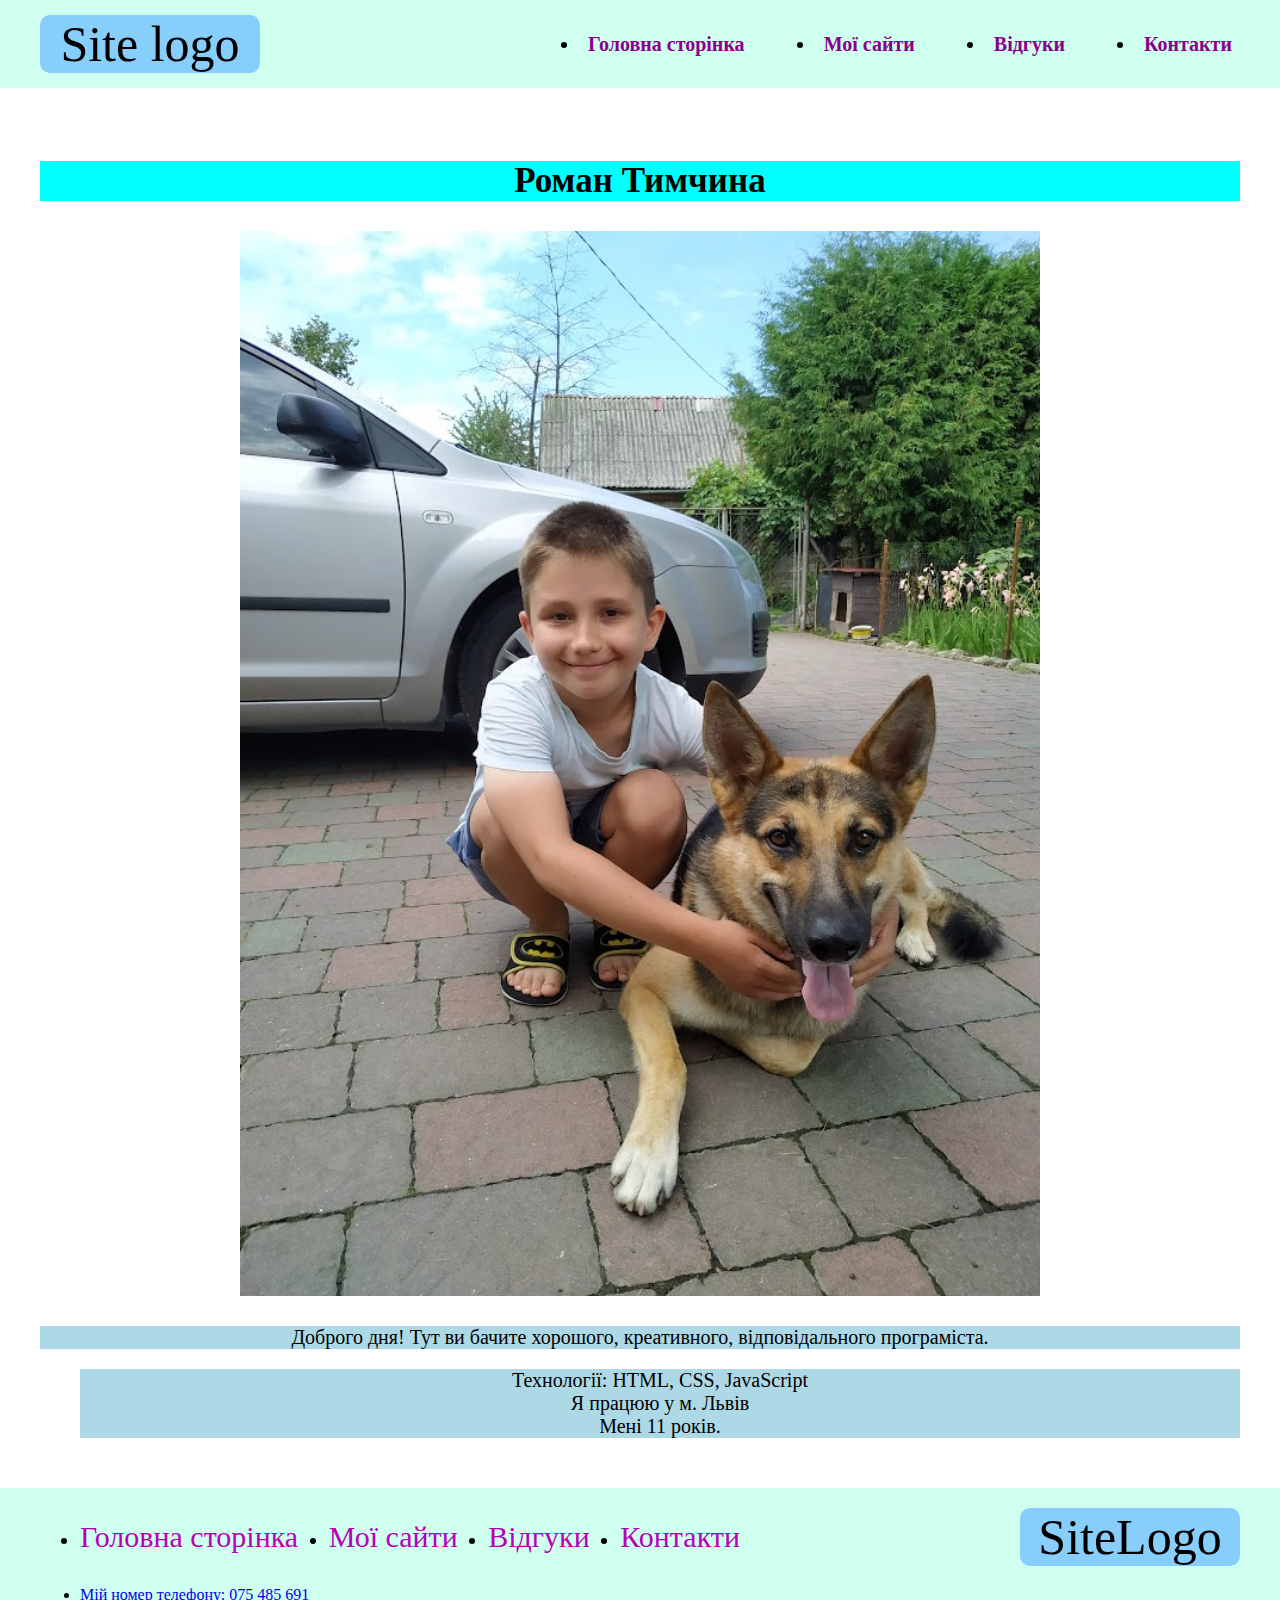
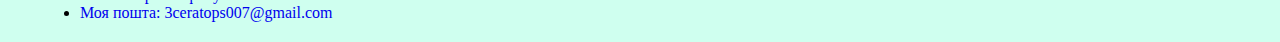
<file: index.html>
<!DOCTYPE html> 
<html lang="en"> 
<head> 
    <meta charset="UTF-8"> 
    <meta name="viewport" content="width=device-width, initial-scale=1.0"> 
    <title>Project</title> 
    <link rel="stylesheet" href="style.css"> 
</head> 
<body> 
    <header> 
        <div class="header-container container"> 
        <a class="index-logo" href="index.html">Site logo</a> 
        <nav class="index-navigation"> 
            <ul class="index-list"> 
                <li class="index-number"> 
                    <a class="index-link" href="index.html">Головна сторінка</a> 
                </li> 
                <li class="index-number"> 
                    <a class="index-link" href="work.html">Мої сайти</a> 
                </li> 
                <li class="index-number"> 
                    <a class="index-link" href="#">Відгуки</a> 
                </li> 
                <li class="index-number"> 
                    <a class="index-link" href="#">Контакти</a> 
                </li> 
            </ul> 
        </nav> 
    </div> 
    </header> 
 
 
    <main> 
        <section class="main"> 
            <div class="container main-container"> 
                <h1 class="index-name">Роман Тимчина</h1> 
                <img class="index-img" src="7 (1).png" alt="My photo"> 
                <p class="index-p">Доброго дня! Тут ви бачите хорошого, креативного, відповідального програміста.</p> 
                <ul class="main-index-list"> 
                    <li class="main-index-number">Технології: HTML, CSS, JavaScript</li> 
                    <li class="main-index-number">Я працюю у м. Львів</li> 
                    <li class="main-index-number">Мені 11 років.</li> 
                </ul> 
            </div> 
        </section> 
    </main> 
 
 
    <footer class="footer"> 
        <div class="container"> 
            <div class="footer-nav"> 
                <nav class="index-navigation"> 
                    <ul class="index-list"> 
                        <li class="index-number"> 
                        <a class="footer-index-link" href="index.html">Головна сторінка</a> 
                        </li> 
                        <li class="index-number"> 
                        <a class="footer-index-link" href="work.html">Мої сайти</a> 
                        </li> 
                        <li class="index-number"> 
                        <a class="footer-index-link" href="reviews.html">Відгуки</a> 
                        </li> 
                        <li class="index-number"> 
                        <a class="footer-index-link" href="contacts.html">Контакти</a> 
                        </li> 
                    </ul> 
                </nav> 
                <a class="index-logo" href="index.html">SiteLogo</a> 
            </div> 
        <ul> 
            <li class="index-number"><a href="#">Мій номер телефону: 075 485 691</a></li> 
            <li class="index-number"><a href="#">Моя пошта: 3ceratops007@gmail.com</a></li> 
        </ul> 
    </div> 
    </footer> 
</body> 
</html>
</file>
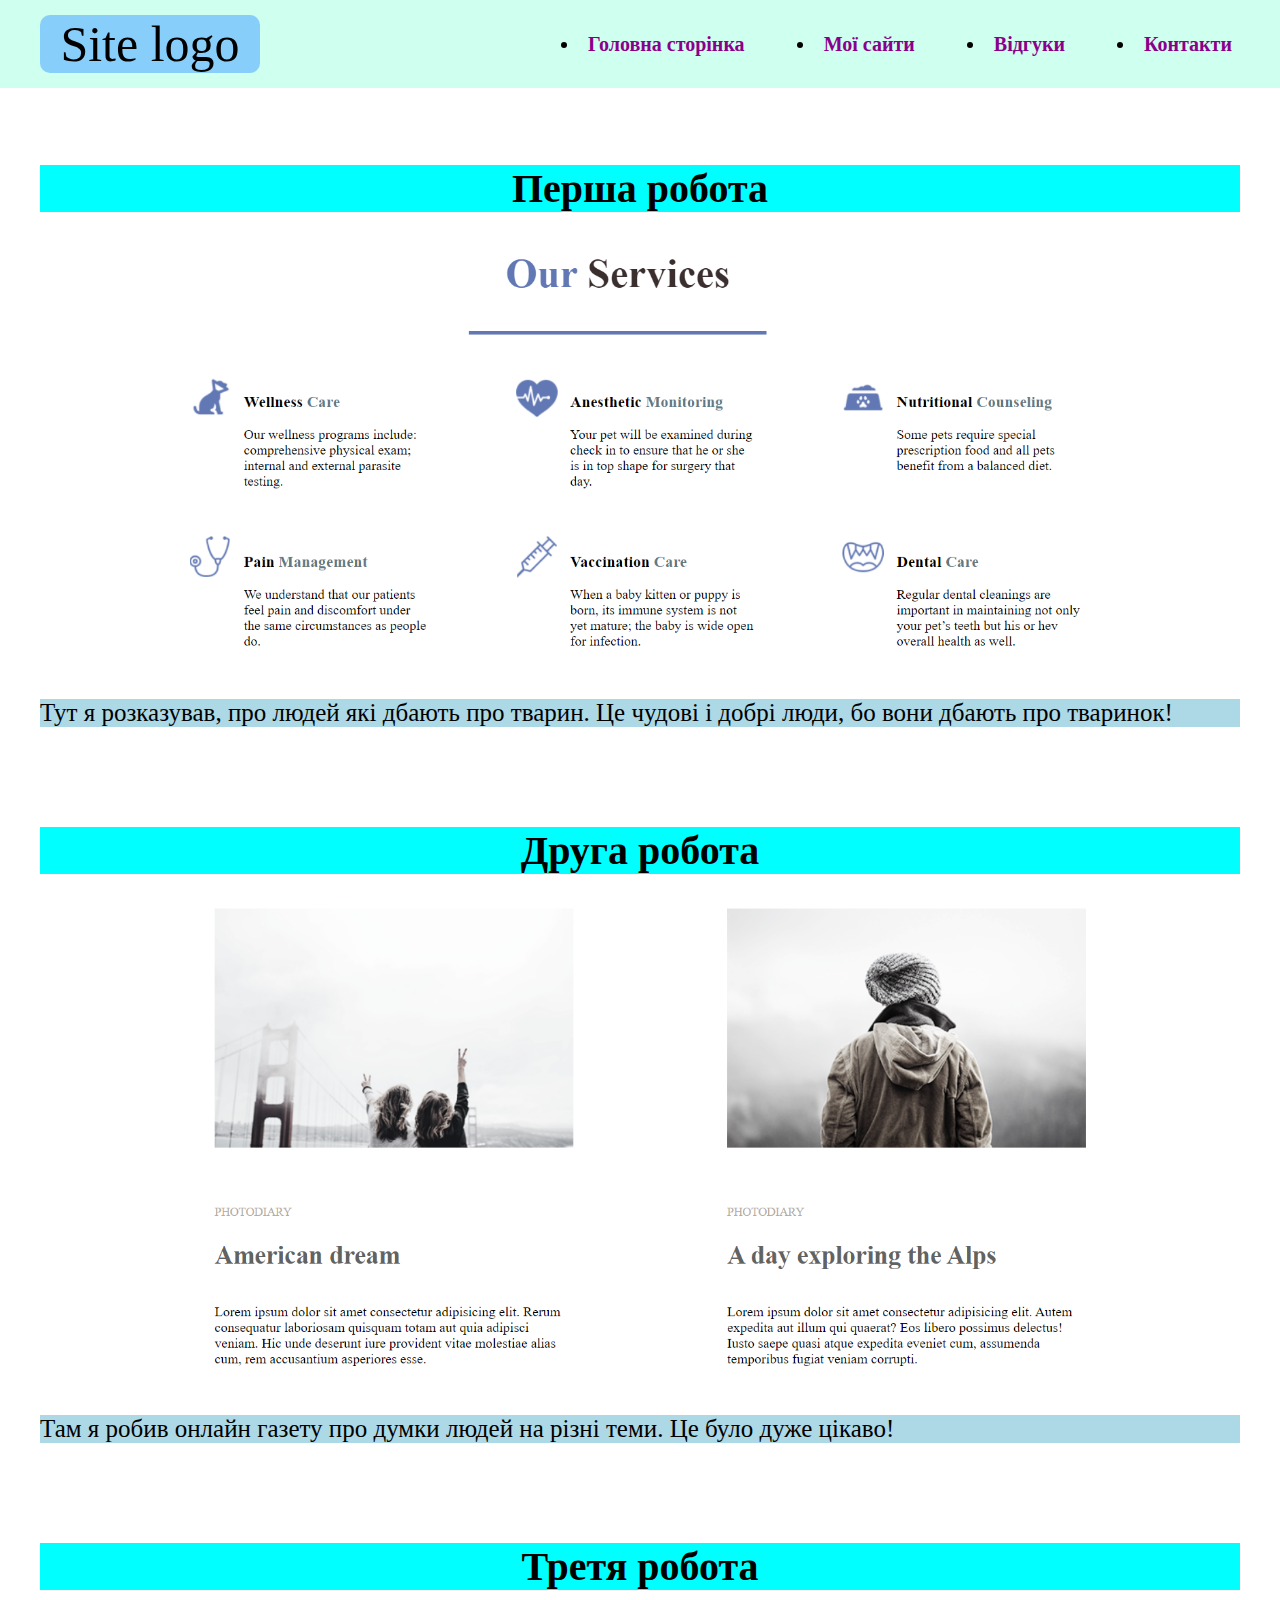
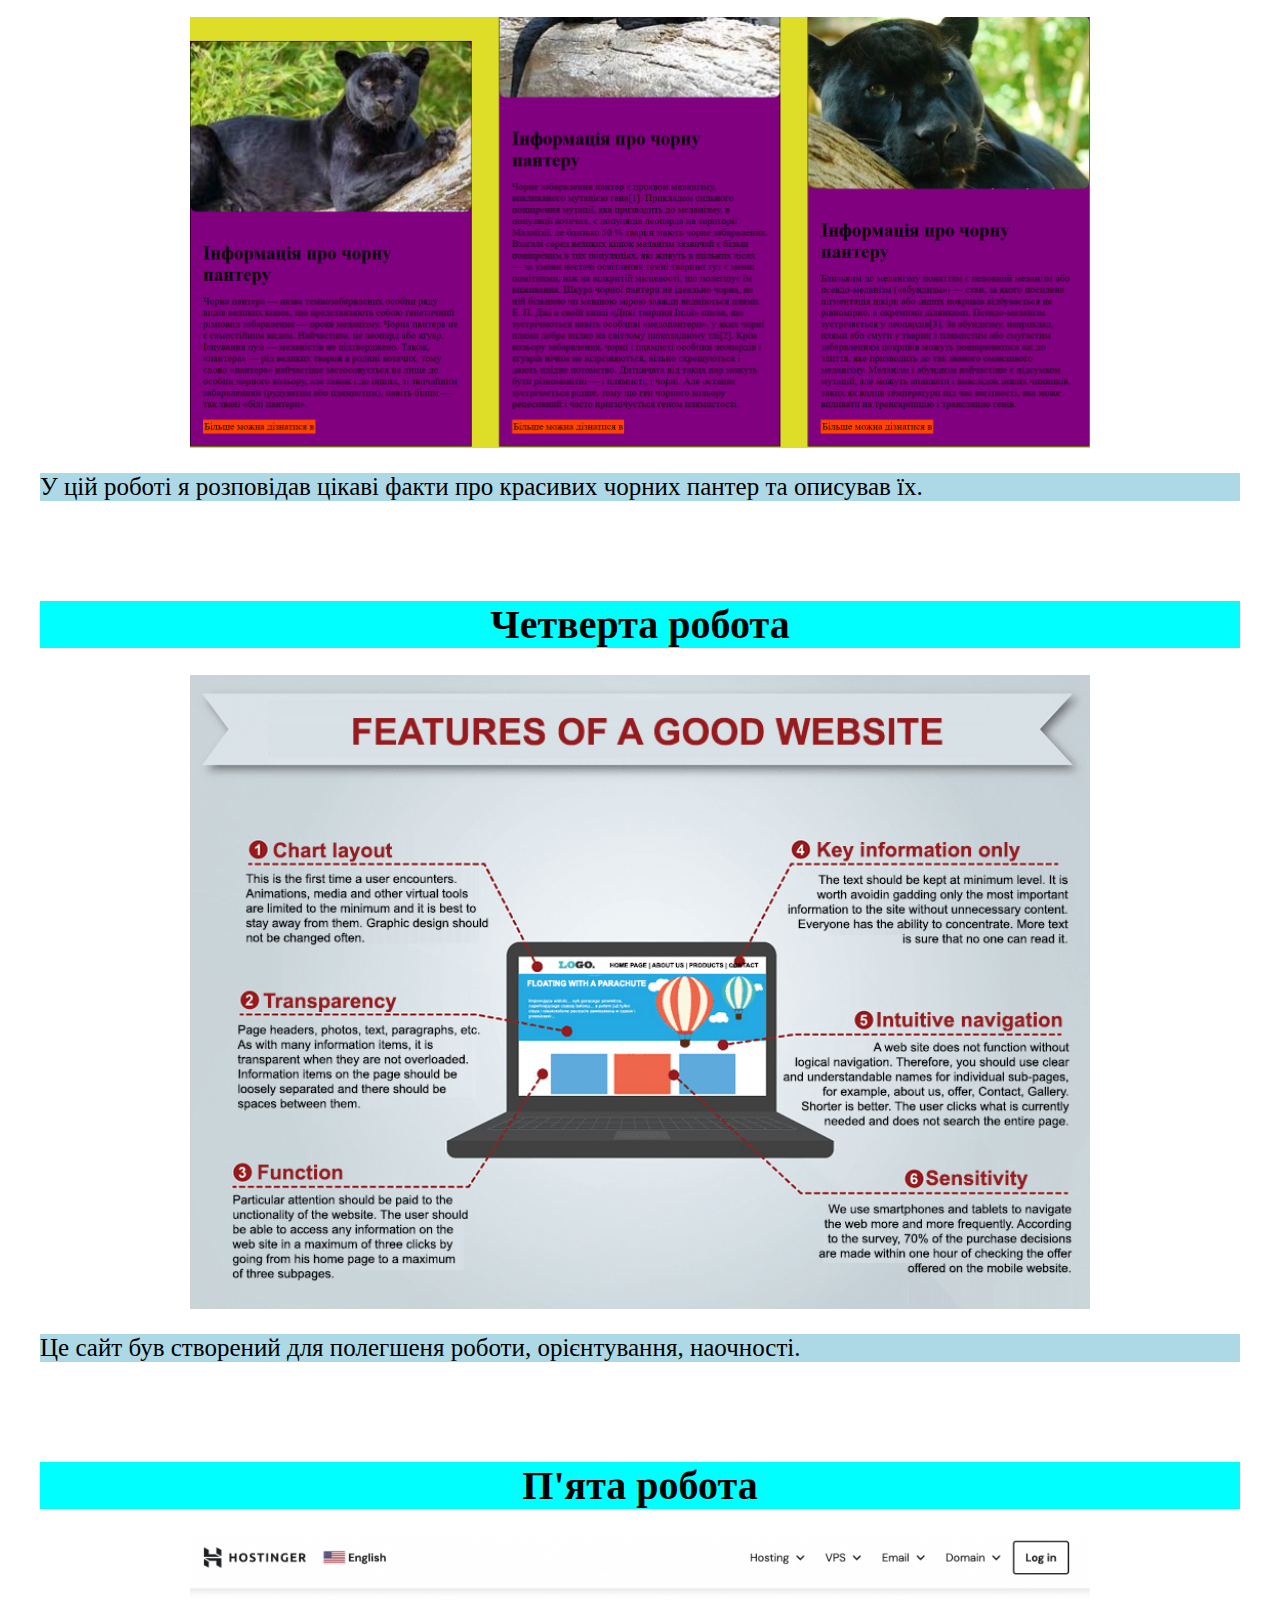
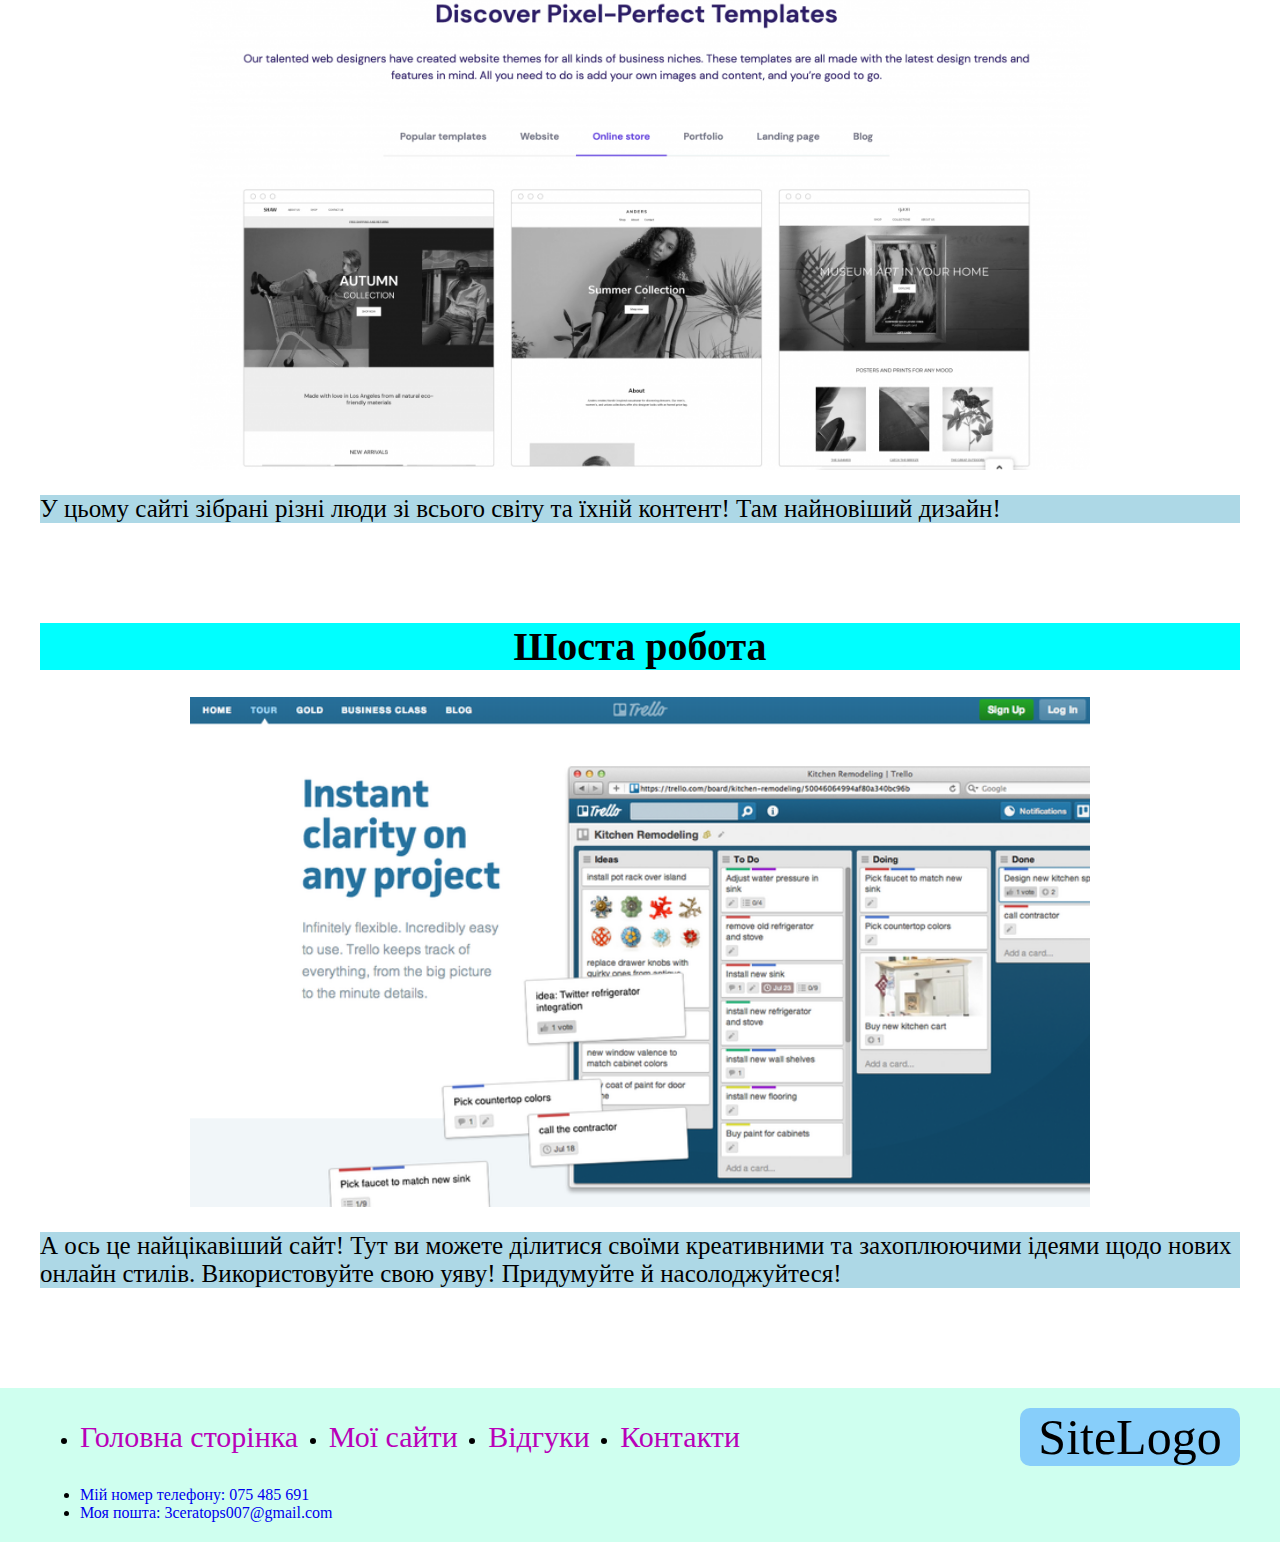
<file: work.html>
<!DOCTYPE html> 
<html lang="en"> 
<head> 
    <meta charset="UTF-8"> 
    <meta name="viewport" content="width=device-width, initial-scale=1.0"> 
    <title>Document</title> 
    <link rel="stylesheet" href="style.css">  
</head> 
<body>  
      <header> 
        <div class="header-container container"> 
        <a class="index-logo" href="index.html">Site logo</a> 
        <nav class="index-navigation"> 
            <ul class="index-list"> 
                <li class="index-number"> 
                    <a class="index-link" href="index.html">Головна сторінка</a> 
                </li> 
                <li class="index-number"> 
                    <a class="index-link" href="work.html">Мої сайти</a> 
                </li> 
                <li class="index-number"> 
                    <a class="index-link" href="#">Відгуки</a> 
                </li> 
                <li class="index-number"> 
                    <a class="index-link" href="#">Контакти</a> 
                </li> 
            </ul> 
        </nav> 
    </div> 
    </header> 
 
 
<main> 
    <div class="container work-container"> 
        <div class="work-list"> 
            <div class="work-item"> 
                <h1 class="h-work">Перша робота</h1> 
                <img class="work-img" src="1.png" alt="First Project"> 
                <p class="p-work">Тут я розказував, про людей які дбають про тварин. Це чудові і добрі люди, бо вони дбають про тваринок!</p> 
            </div> 
            <div class="work-item"> 
                <h1 class="h-work">Друга робота</h1> 
                <img class="work-img" src="2.png" alt="Second Project"> 
                <p class="p-work">Там я робив онлайн газету про думки людей на різні теми. Це було дуже цікаво!</p> 
            </div> 
            <div class="work-item"> 
                <h1 class="h-work">Третя робота</h1> 
                <img class="work-img" src="3.png" alt="Third Project"> 
                <p class="p-work">У цій роботі я розповідав цікаві факти про красивих чорних пантер та описував їх.</p> 
            </div> 
            <div class="work-item"> 
                <h1 class="h-work">Четверта робота</h1> 
                <img class="work-img" src="4.jpg" alt="Четвертий проєкт"> 
                <p class="p-work">Це сайт був створений для полегшеня роботи, орієнтування, наочності.</p> 
            </div> 
            <div class="work-item"> 
                <h1 class="h-work">П'ята робота</h1> 
                <img class="work-img" src="5.webp" alt="Fifth Project"> 
                <p class="p-work">У цьому сайті зібрані різні люди зі всього світу та їхній контент! Там найновіший дизайн!</p> 
            </div> 
            <div class="work-item"> 
                <h1 class="h-work">Шоста робота</h1> 
                <img class="work-img" src="6.webp" alt="Sixth Project"> 
                <p class="p-work">А ось це найцікавіший сайт! Тут ви можете ділитися своїми креативними та захоплюючими ідеями щодо нових онлайн стилів. Використовуйте свою уяву! Придумуйте й насолоджуйтеся!</p> 
            </div> 
        </div> 
    </div> 
</main> 
 
<footer class="footer"> 
        <div class="container"> 
            <div class="footer-nav"> 
                <nav class="index-navigation"> 
                    <ul class="index-list"> 
                        <li class="index-number"> 
                        <a class="footer-index-link" href="index.html">Головна сторінка</a> 
                        </li> 
                        <li class="index-number"> 
                        <a class="footer-index-link" href="work.html">Мої сайти</a> 
                        </li> 
                        <li class="index-number"> 
                        <a class="footer-index-link" href="reviews.html">Відгуки</a> 
                        </li> 
                        <li class="index-number"> 
                        <a class="footer-index-link" href="contacts.html">Контакти</a> 
                        </li> 
                    </ul> 
                </nav> 
                <a class="index-logo" href="index.html">SiteLogo</a> 
            </div>
            <ul> 
                <li class="index-number"><a href="#">Мій номер телефону: 075 485 691</a></li> 
                <li class="index-number"><a href="#">Моя пошта: 3ceratops007@gmail.com</a></li> 
            </ul> 
        </div> 
        </footer> 
    </body> 
    </html>
</file>
<file: style.css>
body{ 
    box-sizing: border-box; 
    margin: 0 auto; 
} 
.container{ 
width: 1200px; 
padding: 0 15px; 
margin: 0 auto; 
} 
.index-logo{ 
    text-decoration: none; 
    font-size: 50px; 
    color: black; 
    display: flex; 
    justify-content: center; 
    background-color: lightskyblue; 
    width: 220px; 
    border-radius: 10px; 
} 
.index-list{ 
    font-size: 20px; 
    display: flex; 
    justify-content: space-between; 
} 
.index-link{ 
    text-decoration: none; 
    color: darkmagenta; 
    margin-right: 8px; 
    margin-left: 8px; 
    font-weight: 700; 
} 
.footer-index-number{ 
    display: flex; 
    justify-content: start; 
} 
.index-div{ 
    background-color: lightgray; 
} 
.index-name{ 
    display: flex; 
    justify-content: center; 
    font-size: 35px; 
    background-color: cyan; 
} 
.index-img{ 
    width: 800px; 
    display: flex; 
    justify-content: center; 
    margin: 30px auto; 
    flex-direction: column; 
} 
.index-p{ 
    font-size: 20px; 
    background-color: lightblue;
} 
.h-work{ 
    display: flex; 
    justify-content: center; 
    align-content: start; 
    font-size: 40px; 
    background-color: aqua; 
} 
.p-work{ 
    font-size: 25px; 
    background-color: lightblue; 
} 
.index-number-2{ 
    list-style-type: none; 
} 
header{ 
    display: flex; 
    justify-content: space-between; 
    background-color:rgb(207, 255, 239) ; 
    padding-top: 15px; 
    padding-bottom: 15px; 
} 
.work-link{ 
    text-decoration: none; 
    color: darkmagenta; 
    margin-right: 8px; 
    margin-left: 8px; 
    font-weight: 700; 
} 
a{ 
    text-decoration: none; 
} 
.index-navigation{ 
    width: 700px; 
} 
.header-container{ 
    display: flex; 
    justify-content: space-between; 
    align-items: center; 
} 
.footer-index-link{ 
    color: rgb(185, 0, 185); 
    font-size: 30px; 
} 
.main{ 
    padding-top: 50px; 
    padding-bottom: 50px; 
} 
.footer{ 
    background-color: rgb(207, 255, 239); 
    padding-top: 20px; 
    padding-bottom: 20px; 
} 
ul{ 
    margin: 0 auto; 
} 
.footer-nav{ 
    display: flex; 
    justify-content: space-between; 
    align-items: center; 
    margin-bottom: 20px; 
} 
.main-container{ 
    text-align: center; 
} 
.main-index-list{ 
    list-style: none; 
} 
.work-container{ 
    padding-top: 50px; 
} 
.work-item{ 
    margin-bottom: 100px; 
} 
.work-img{ 
    display: block; 
    width: 900px; 
    margin: 0 auto; 
}
.main-index-number{
    background-color: lightblue;
    font-size: 20px;
}
</file>
